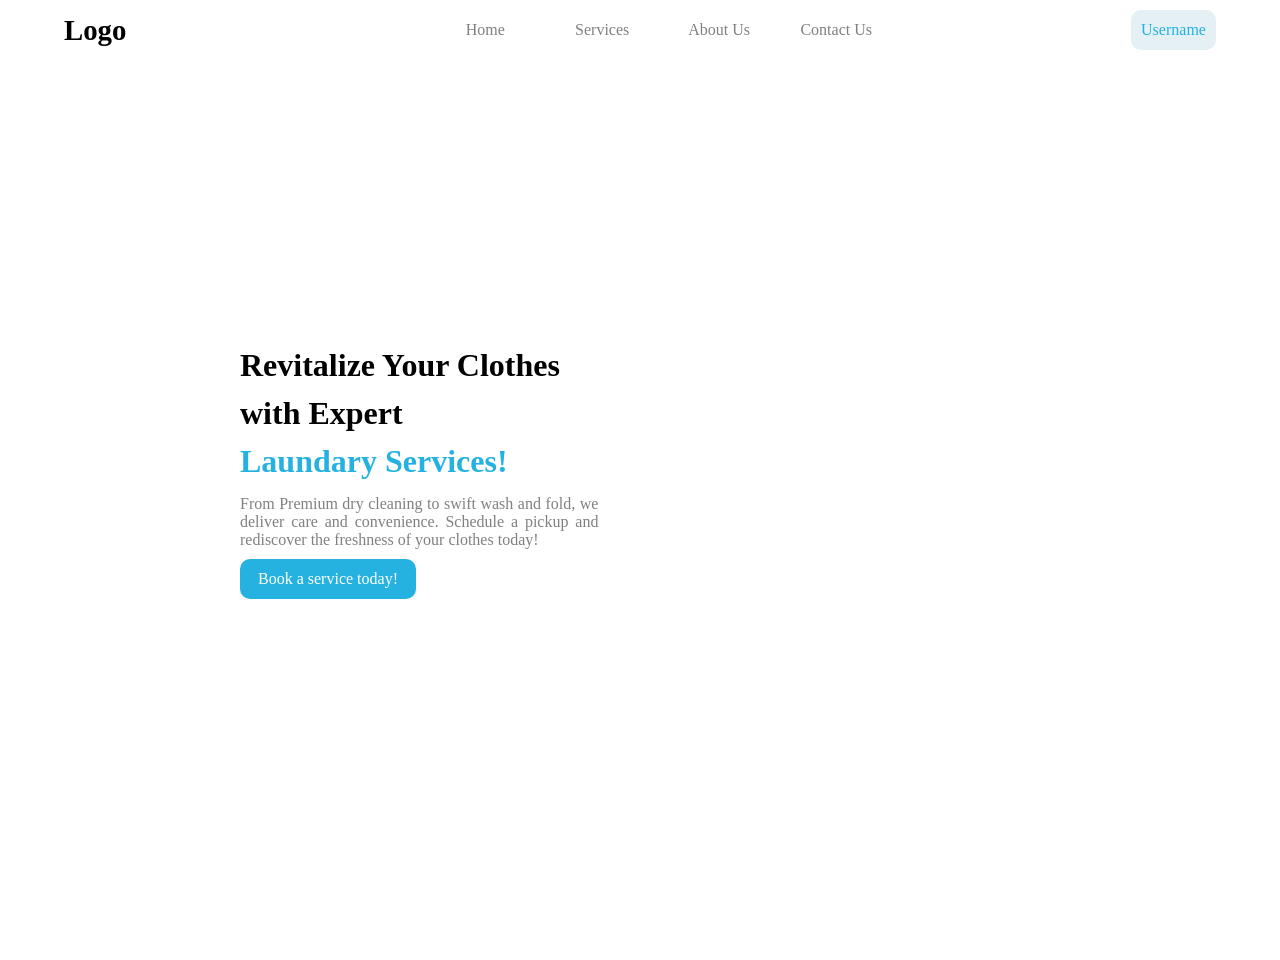
<file: Assignment-2/index.html>
<!DOCTYPE html>
<html lang="en">
<head>
    <meta charset="UTF-8">
    <meta name="viewport" content="width=device-width, initial-scale=1.0">

    <title></title>
    <link rel="stylesheet" href="style.css">
</head>
<body>
    <div class="nav-bar">
        <h3 id="logo">Logo</h3>
        
       <div class="list">
        <ul>
            <li>Home</li>
            <li>Services</li>
            <li>About Us</li>
            <li>Contact Us</li>
        </ul>
        </div>
        <div class="username">Username
        </div>
    </div>

    <main class="hero-section">

        <div class="hero-content">
            <h1 class="primary-heading">Revitalize Your Clothes with Expert</h1>
            <h1 class="seconadry-heading">Laundary Services!</h1>
            <p>From Premium dry cleaning to swift wash and fold, we deliver care and convenience. Schedule a pickup and rediscover the freshness of your clothes today!</p>
            <a href="#service" class="hero-btn" target="_blank">Book a service today!</a>
        </div>
        <div class="hero-img"></div>
    </main>
</body>
</html>
</file>
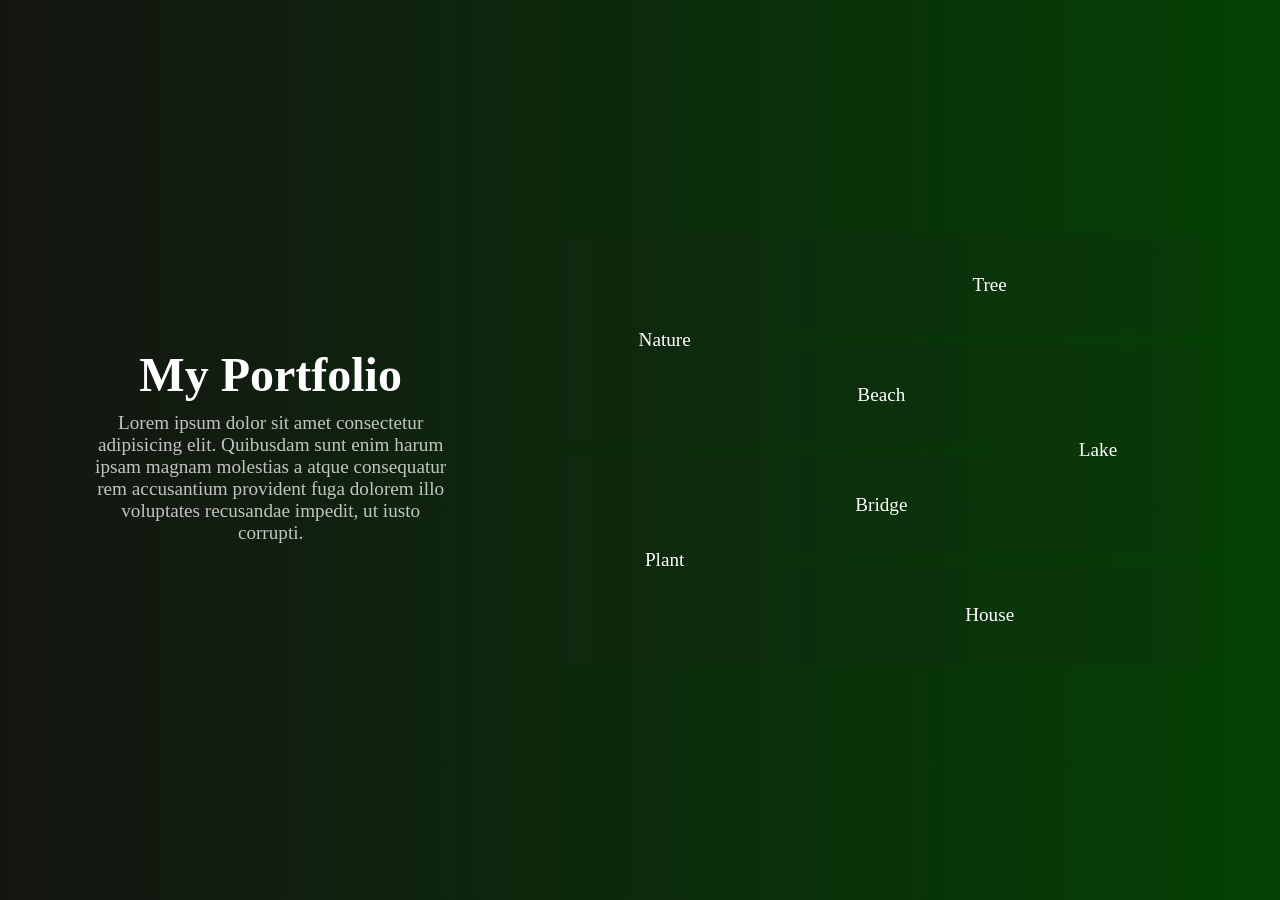
<file: Grid Portfolio/index.html>
<!DOCTYPE html>
<html>
    <head>
        <title>Grid Portfolio</title>
        <link rel="stylesheet" href="style.css">
    </head>
    <body>
        <div class="container">
            <div class="left">
                <h2>My Portfolio</h2>
                <p>Lorem ipsum dolor sit amet consectetur adipisicing elit. Quibusdam sunt enim harum ipsam magnam molestias a atque consequatur rem accusantium provident fuga dolorem illo voluptates recusandae impedit, ut iusto corrupti.
                </p>
            </div>
            <div class="right">
                <div id="box-1" class="child-img" style="background-image:url(https://images.unsplash.com/photo-1470071459604-3b5ec3a7fe05?w=900&auto=format&fit=crop&q=60&ixlib=rb-4.1.0&ixid=M3wxMjA3fDB8MHxzZWFyY2h8M3x8bmF0dXJlfGVufDB8fDB8fHww);">Nature</div>
                <div id="box-2"class="child-img" style="background-image:url(https://images.unsplash.com/photo-1518495973542-4542c06a5843?w=900&auto=format&fit=crop&q=60&ixlib=rb-4.1.0&ixid=M3wxMjA3fDB8MHxzZWFyY2h8Nnx8bmF0dXJlfGVufDB8fDB8fHww);">Tree</div>
                <div class="child-img" style="background-image:url(https://plus.unsplash.com/premium_photo-1669750817438-3f7f3112de8d?w=900&auto=format&fit=crop&q=60&ixlib=rb-4.1.0&ixid=M3wxMjA3fDB8MHxzZWFyY2h8MXx8YmVhY2h8ZW58MHx8MHx8fDA%3D);">Beach</div>
                <div id="box-1" class="child-img" style="background-image:url(https://plus.unsplash.com/premium_photo-1673240367277-e1d394465b56?w=900&auto=format&fit=crop&q=60&ixlib=rb-4.1.0&ixid=M3wxMjA3fDB8MHxzZWFyY2h8MXx8bGFrZXxlbnwwfHwwfHx8MA%3D%3D);">Lake</div>
                <div id="box-1" class="child-img" style="background-image:url(https://images.unsplash.com/photo-1520412099551-62b6bafeb5bb?w=900&auto=format&fit=crop&q=60&ixlib=rb-4.1.0&ixid=M3wxMjA3fDB8MHxzZWFyY2h8NHx8cGxhbnR8ZW58MHx8MHx8fDA%3D);">Plant</div>
                <div class="child-img" style="background-image:url(https://images.unsplash.com/photo-1529926691761-20fb82067c71?w=900&auto=format&fit=crop&q=60&ixlib=rb-4.1.0&ixid=M3wxMjA3fDB8MHxzZWFyY2h8M3x8YnJpZGdlfGVufDB8fDB8fHww);">Bridge</div>
                <div id="box-2"class="child-img" style="background-image:url(https://plus.unsplash.com/premium_photo-1689609950112-d66095626efb?w=900&auto=format&fit=crop&q=60&ixlib=rb-4.1.0&ixid=M3wxMjA3fDB8MHxzZWFyY2h8MXx8aG91c2V8ZW58MHx8MHx8fDA%3D);">House</div>
            </div>
        </div>
    </body>
</html>
</file>
<file: Assignment-2/style.css>
*{
    padding:0px;
    margin:0px;
    box-sizing: border-box;
}

.list ul {
    display: flex;
    gap:2rem;
    list-style:none;
    justify-content:center;
    cursor: pointer;
    
}

.nav-bar{
    height:60px;
    display:flex;
    align-items:center;
    justify-content:center;
    color:grey;
    justify-content:space-between;
    
    
}



body{
    font-family:fantasy;
    height:100vh;
}

.username{
    color:rgb(37, 178, 225);
    width:85px;
    height:40px;
    margin-right:5%;
    background-color:rgb(228, 240, 244);
    border-radius:10px;
    display:flex;
    justify-content:center;
    align-items:center;
    cursor:pointer;
    transition:background-color 0.3s ease;

    
}

.username:hover{
    background-color:rgb(190, 230, 243);
    color:rgb(8, 172, 227);
}

#logo{
    margin:5%;
    font-size: 1.8rem;
    color:black;
}

.hero-section{
    display:flex;
    align-items:center;
    min-height:100vh;
    flex-basis:50%;
}


.hero-img {
    flex-basis:40%;
    width:100%;
    max-width:400px;
    height:40vw;


    background-image: url("https://static.vecteezy.com/system/resources/thumbnails/026/721/193/small/washing-machine-and-laundry-laundry-sticker-png.png");

    background-size: cover;
    background-position: center;
   
    padding-left:10rem;
    margin-bottom:5rem;
    
}

h1{
   line-height:3rem;
    
}

.hero-content{
    flex-basis: 53%;
    padding-left:15rem;
    margin-bottom:5rem;
    padding-right:5rem;
}

p{
    text-align:justify;
    margin:10px 0px;
    color:grey;
}

.seconadry-heading{
    color:rgb(37, 178, 225);
}

.hero-btn{
    text-decoration: none;
    display:inline-block;
    width:11rem;
    height:2.5rem;
    background-color:rgb(37, 178, 225);
    display:flex;
    justify-content:center;
    align-items: center;
    color:white;
    border-radius:10px;
    transition:background-color 0.3s ease;
    

    
}

.hero-btn:hover{
    background-color:rgb(9, 141, 185);
}

.list ul li {
  display: inline-flex;
  justify-content: center;
  align-items: center;
  width: 85px;
  height: 40px;
  transition: all 0.3s ease;
}

.list ul li:hover {
  background-color: lightgrey;
  border-radius: 10px;
  color: black;
}
</file>
<file: Grid Portfolio/style.css>
*{
    margin:0px;
    padding:0px;
    box-sizing:border-box;
}
body{
    font-family:cursive;
    font-size:1.2rem;
}

.container{
    min-height:100vh;
    display:flex;
    justify-content:space-evenly;
    align-items:center;
    gap:20px;
    background:linear-gradient(to right, rgb(20, 21, 18), rgb(4, 65, 4))

}
.left{
    flex-basis:30%;


}
.right{
    flex-basis:50%;
    display:grid;
    gap:10px;
    grid-template-columns: repeat(3, 1fr);
    grid-auto-rows: 100px;
    
}

.left h2{
    color:white;
    font-size:3rem;
    text-align:center;
    
}

.left p{
    color:#dddd;
    margin:10px;
    text-align:center;
}

.child-img{
    background-size: cover;
    display:flex;
    color:white;
    justify-content: center;
    align-items: center;
    background-color:#2222;
    background-position:center;
    background-blend-mode:hard-light;
    transition: all 0.1s ease-in-out;
    cursor:pointer;

}
.child-img:hover{
    background-color:#999;
    background-position:center;
    box-shadow:0 0 #fff;
}
#box-1{
    grid-row:span 2;
}

#box-2{
 grid-column: span 2;
}

@media (max-width:1020px){
    .container{
        flex-direction:column;
    }
    .right{
        width: 100%;
        grid-template-columns: 1fr;  /* 🔥 ONE IMAGE FULL WIDTH */
    }

    .child-img{
        grid-column: span 1;
        grid-row: span 1;
    }

    /* override special boxes */
    #box-1{
        grid-row: span 1;
    }

    #box-2{
        grid-column: span 1;
    }

    .left h2{
        font-size:1.5rem
    }

    body{
        font-size:0.7rem;
    }
}
</file>
